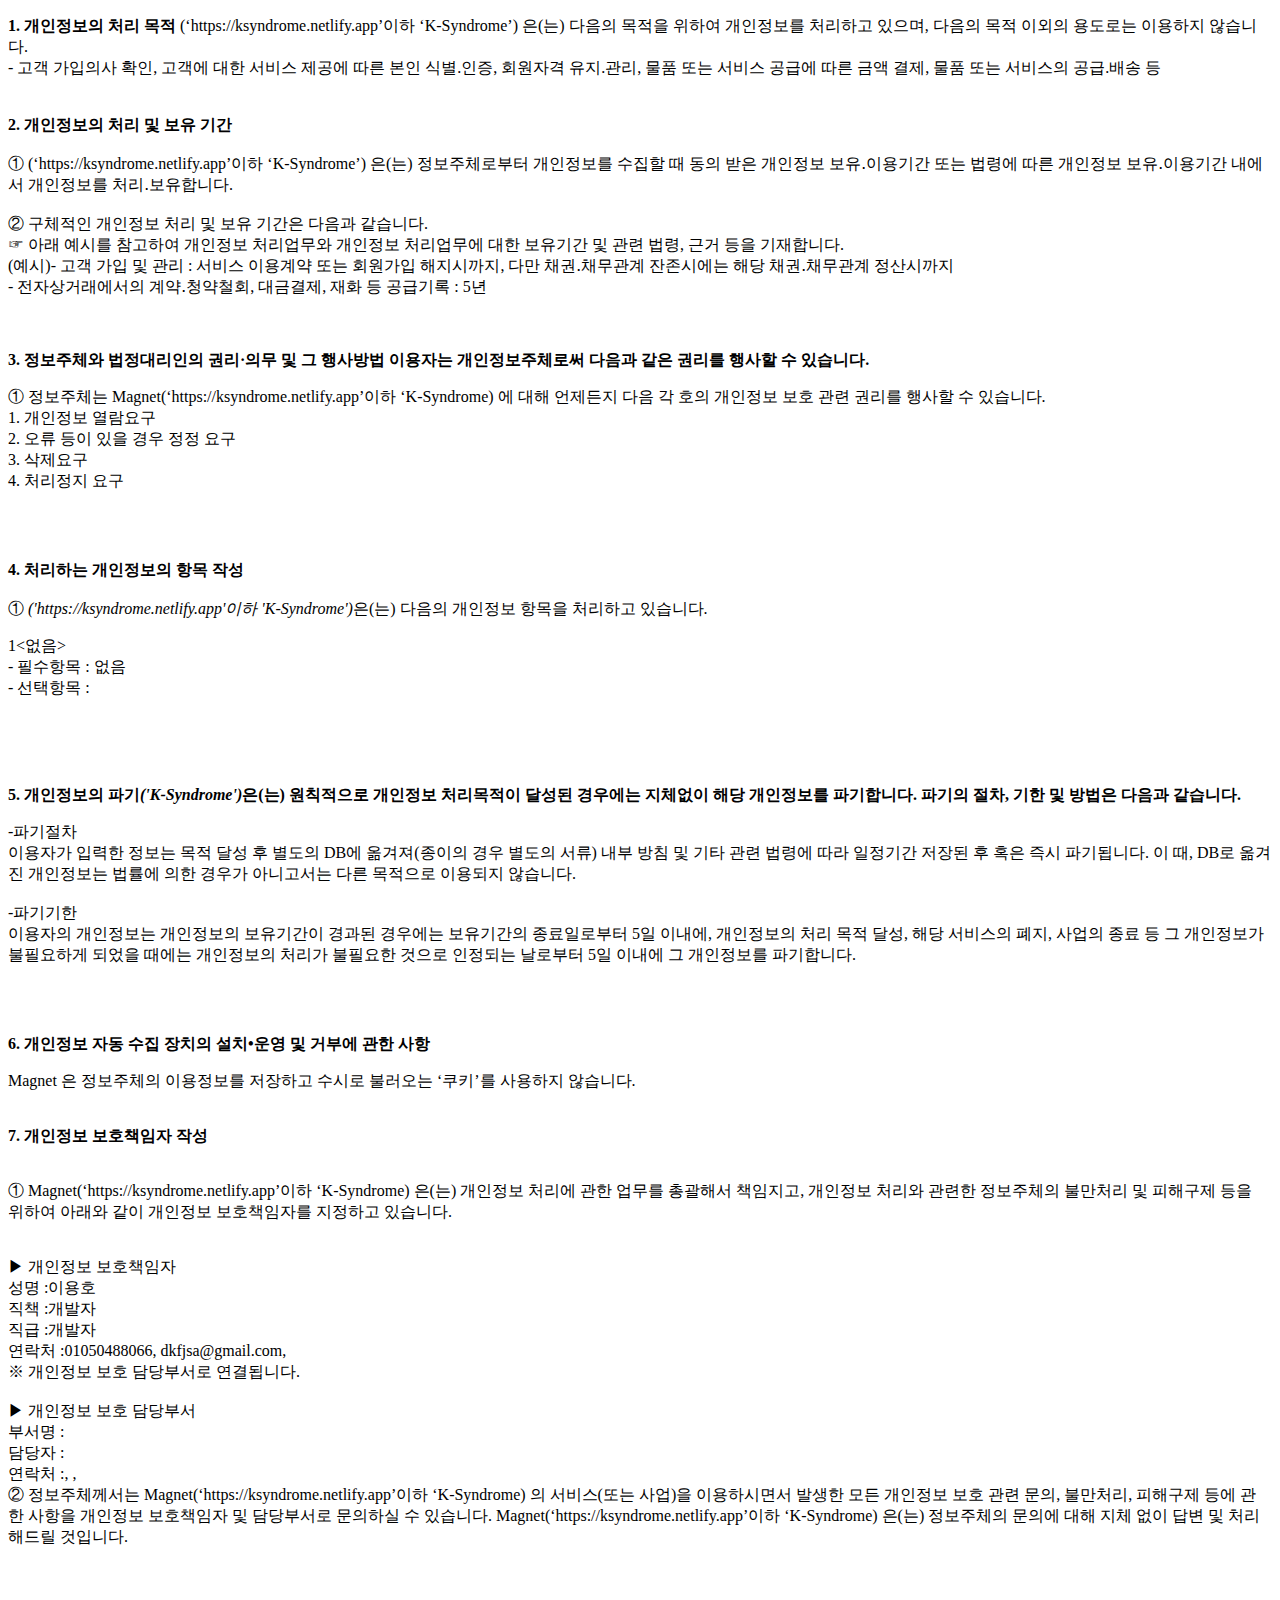
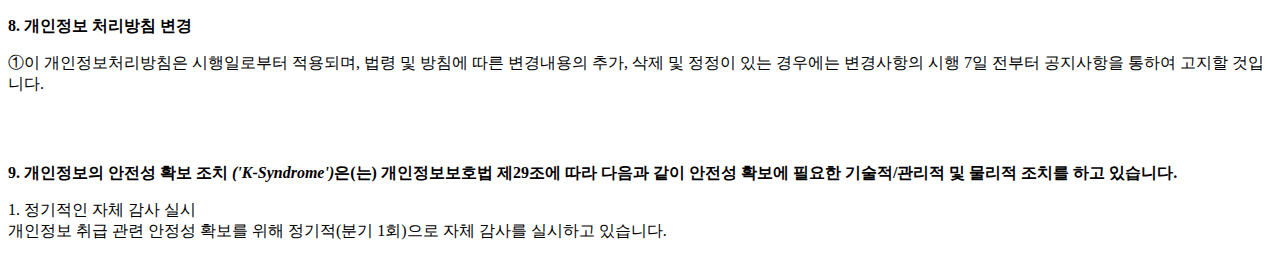
<file: privacy.html>
<!DOCTYPE html PUBLIC "-//W3C//DTD XHTML 1.0 Transitional//EN" "http://www.w3.org/TR/xhtml1/DTD/xhtml1-transitional.dtd">
<html xmlns="http://www.w3.org/1999/xhtml" xml:lang="ko" lang="ko">
<head>
<meta http-equiv="Content-Type" content="text/html; charset=UTF-8">


<title>개인정보처리방침</title>
</head>
<body>
	<p><strong>1. 개인정보의 처리 목적</strong> <Magnet>(‘https://ksyndrome.netlify.app’이하 ‘K-Syndrome’) 은(는) 다음의 목적을 위하여 개인정보를 처리하고 있으며, 다음의 목적 이외의 용도로는 이용하지 않습니다.</br> - 고객 가입의사 확인, 고객에 대한 서비스 제공에 따른 본인 식별.인증, 회원자격 유지.관리, 물품 또는 서비스 공급에 따른 금액 결제, 물품 또는 서비스의 공급.배송 등</br></br></br><strong>2. 개인정보의 처리 및 보유 기간</strong></br></br>① <Magnet>(‘https://ksyndrome.netlify.app’이하 ‘K-Syndrome’) 은(는) 정보주체로부터 개인정보를 수집할 때 동의 받은 개인정보 보유․이용기간 또는 법령에 따른 개인정보 보유․이용기간 내에서 개인정보를 처리․보유합니다.</br></br>② 구체적인 개인정보 처리 및 보유 기간은 다음과 같습니다.</br>☞ 아래 예시를 참고하여 개인정보 처리업무와  개인정보 처리업무에 대한 보유기간 및 관련 법령, 근거 등을 기재합니다.</br>(예시)- 고객 가입 및 관리 : 서비스 이용계약 또는 회원가입 해지시까지, 다만 채권․채무관계 잔존시에는 해당 채권․채무관계 정산시까지</br>- 전자상거래에서의 계약․청약철회, 대금결제, 재화 등 공급기록 : 5년 </br></br></br>

<p class="lh6 bs4"><strong>3. 정보주체와 법정대리인의 권리·의무 및 그 행사방법 이용자는 개인정보주체로써 다음과 같은 권리를 행사할 수 있습니다.</strong></p><p class="ls2">① 정보주체는 Magnet(‘https://ksyndrome.netlify.app’이하 ‘K-Syndrome) 에 대해 언제든지 다음 각 호의 개인정보 보호 관련 권리를 행사할 수 있습니다.</br>1. 개인정보 열람요구</br> 2. 오류 등이 있을 경우 정정 요구</br> 3. 삭제요구</br> 4. 처리정지 요구</p></br></br><p class='lh6 bs4'><strong>4. 처리하는 개인정보의 항목 작성 </strong></br></br> ① <em class="emphasis"><Magnet>('https://ksyndrome.netlify.app'이하  'K-Syndrome')</em>은(는) 다음의 개인정보 항목을 처리하고 있습니다.</p><p class='ls2'>1<없음></br>- 필수항목 : 없음</br>- 선택항목 : </p></br></br></br><p class='lh6 bs4'><strong>5. 개인정보의 파기<em class="emphasis"><Magnet>('K-Syndrome')</em>은(는) 원칙적으로 개인정보 처리목적이 달성된 경우에는 지체없이 해당 개인정보를 파기합니다. 파기의 절차, 기한 및 방법은 다음과 같습니다.</strong></p><p class='ls2'>-파기절차</br>이용자가 입력한 정보는 목적 달성 후 별도의 DB에 옮겨져(종이의 경우 별도의 서류) 내부 방침 및 기타 관련 법령에 따라 일정기간 저장된 후 혹은 즉시 파기됩니다. 이 때, DB로 옮겨진 개인정보는 법률에 의한 경우가 아니고서는 다른 목적으로 이용되지 않습니다.</br></br>-파기기한</br>이용자의 개인정보는 개인정보의 보유기간이 경과된 경우에는 보유기간의 종료일로부터 5일 이내에, 개인정보의 처리 목적 달성, 해당 서비스의 폐지, 사업의 종료 등 그 개인정보가 불필요하게 되었을 때에는 개인정보의 처리가 불필요한 것으로 인정되는 날로부터 5일 이내에 그 개인정보를 파기합니다.</p><p class='ls2'></p></br></br><p class="lh6 bs4"><strong>6. 개인정보 자동 수집 장치의 설치•운영 및 거부에 관한 사항</strong></p><p class="ls2">Magnet 은 정보주체의 이용정보를 저장하고 수시로 불러오는 ‘쿠키’를 사용하지 않습니다.</br></br><p class='lh6 bs4'><strong>7. 개인정보 보호책임자 작성 </strong></p><br/> ①  Magnet(‘https://ksyndrome.netlify.app’이하 ‘K-Syndrome) 은(는) 개인정보 처리에 관한 업무를 총괄해서 책임지고, 개인정보 처리와 관련한 정보주체의 불만처리 및 피해구제 등을 위하여 아래와 같이 개인정보 보호책임자를 지정하고 있습니다.<p class='ls2'><br/>▶ 개인정보 보호책임자 <br/>성명 :이용호<br/>직책 :개발자<br/>직급 :개발자<br/>연락처 :01050488066, dkfjsa@gmail.com, <br/>※ 개인정보 보호 담당부서로 연결됩니다.<br/> <br/>▶ 개인정보 보호 담당부서<br/>부서명 :<br/>담당자 :<br/>연락처 :, , <br/>② 정보주체께서는 Magnet(‘https://ksyndrome.netlify.app’이하 ‘K-Syndrome) 의 서비스(또는 사업)을 이용하시면서 발생한 모든 개인정보 보호 관련 문의, 불만처리, 피해구제 등에 관한 사항을 개인정보 보호책임자 및 담당부서로 문의하실 수 있습니다. Magnet(‘https://ksyndrome.netlify.app’이하 ‘K-Syndrome) 은(는) 정보주체의 문의에 대해 지체 없이 답변 및 처리해드릴 것입니다.</p></br></br><p class='lh6 bs4'><strong>8. 개인정보 처리방침 변경 </strong></p><p>①이 개인정보처리방침은 시행일로부터 적용되며, 법령 및 방침에 따른 변경내용의 추가, 삭제 및 정정이 있는 경우에는 변경사항의 시행 7일 전부터 공지사항을 통하여 고지할 것입니다.</p></br></br><p class='lh6 bs4'><strong>9. 개인정보의 안전성 확보 조치 <em class="emphasis"><Magnet>('K-Syndrome')</em>은(는) 개인정보보호법 제29조에 따라 다음과 같이 안전성 확보에 필요한 기술적/관리적 및 물리적 조치를 하고 있습니다.</strong></p><p class='ls2'>1. 정기적인 자체 감사 실시</br> 개인정보 취급 관련 안정성 확보를 위해 정기적(분기 1회)으로 자체 감사를 실시하고 있습니다.</br></br></p></p>
</body>
</html>
</file>
